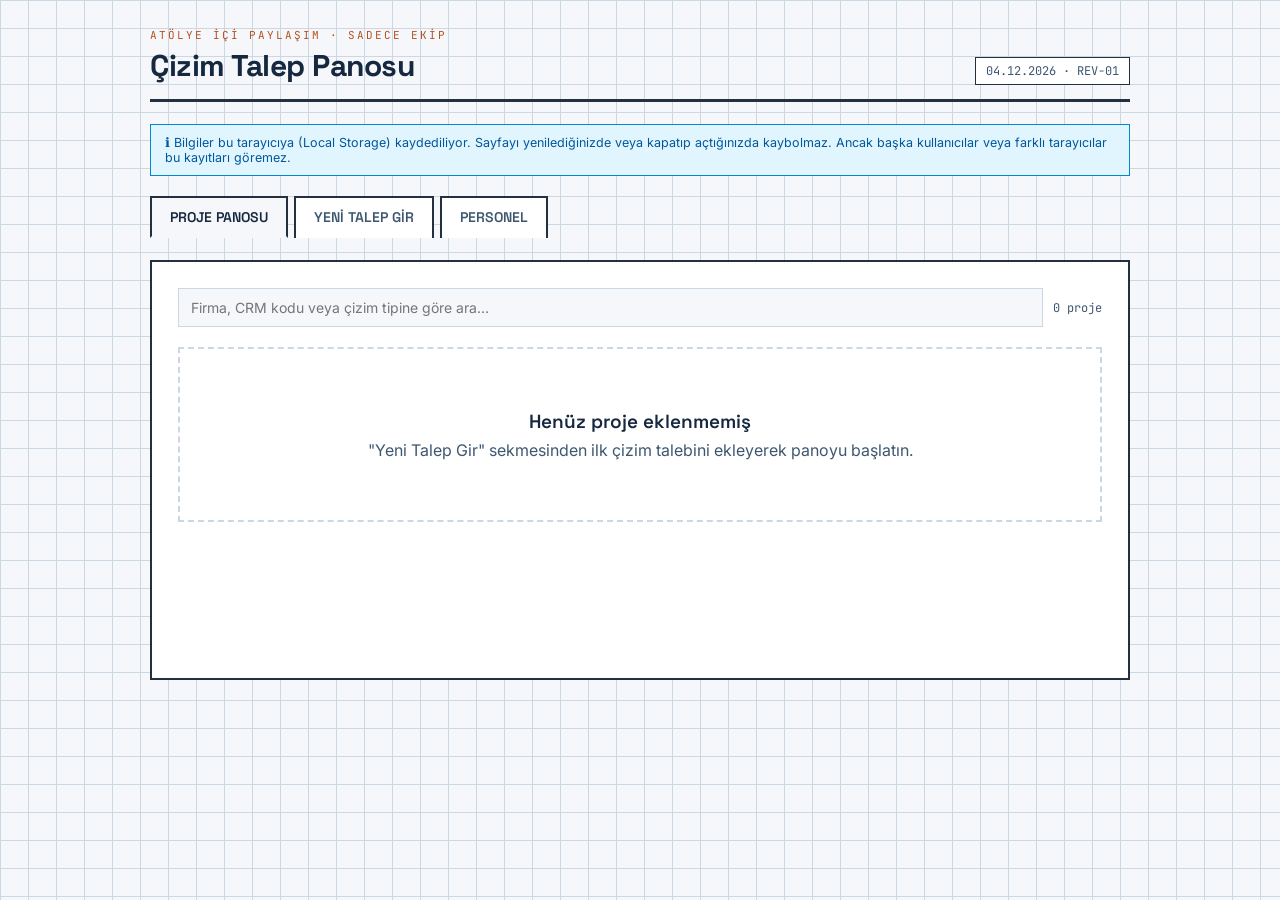
<file: mimari-talep-panosu (1).html>
<!DOCTYPE html>
<html lang="tr">
<head>
<meta charset="UTF-8">
<title>Çizim Talep Panosu</title>
<link rel="preconnect" href="https://fonts.googleapis.com">
<link href="https://fonts.googleapis.com/css2?family=Space+Grotesk:wght@400;500;600;700&family=JetBrains+Mono:wght@400;500;700&family=Inter:wght@400;500;600&display=swap" rel="stylesheet">
<style>
  :root{
    --paper:#F5F7FA;
    --grid-line:#CBD8E4;
    --ink:#16283F;
    --ink-soft:#3E5771;
    --accent:#D9662C;
    --accent-dark:#B8501F;
    --tape:#E8B33D;
    --line:#22303F;
    --success:#3E7A57;
    --card-bg:#FFFFFF;
    --danger:#B23A32;
  }
  *{box-sizing:border-box;}
  body{
    margin:0;
    font-family:'Inter',sans-serif;
    color:var(--ink);
    background:
      linear-gradient(var(--grid-line) 1px, transparent 1px) 0 0/28px 28px,
      linear-gradient(90deg, var(--grid-line) 1px, transparent 1px) 0 0/28px 28px,
      var(--paper);
    min-height:100vh;
    padding:28px 20px 60px;
  }
  .wrap{max-width:980px;margin:0 auto;}

  /* ---- HEADER ---- */
  header{
    display:flex;
    justify-content:space-between;
    align-items:flex-end;
    border-bottom:3px solid var(--line);
    padding-bottom:14px;
    margin-bottom:22px;
    flex-wrap:wrap;
    gap:10px;
  }
  .brand-eyebrow{
    font-family:'JetBrains Mono',monospace;
    font-size:11px;
    letter-spacing:2px;
    color:var(--accent-dark);
    text-transform:uppercase;
    margin:0 0 4px;
  }
  h1{
    font-family:'Space Grotesk',sans-serif;
    font-size:30px;
    font-weight:700;
    margin:0;
    letter-spacing:-0.5px;
  }
  .rev-tag{
    font-family:'JetBrains Mono',monospace;
    font-size:12px;
    color:var(--ink-soft);
    border:1.5px solid var(--line);
    padding:5px 10px;
    background:#fff;
  }

  .storage-warning{
    font-family:'Inter',sans-serif;
    font-size:12.5px;
    color:#5c3a12;
    background:#FBEBD1;
    border:1.5px solid var(--tape);
    padding:10px 14px;
    margin-bottom:18px;
  }
  .storage-warning.hidden{display:none;}

  /* ---- TABS ---- */
  .tabs{display:flex;gap:6px;margin-bottom:24px;}
  .tab{
    font-family:'Space Grotesk',sans-serif;
    font-weight:600;
    font-size:14px;
    padding:10px 18px;
    background:#fff;
    border:2px solid var(--line);
    border-bottom:none;
    cursor:pointer;
    color:var(--ink-soft);
    position:relative;
    top:2px;
  }
  .tab.active{
    color:var(--ink);
    background:var(--paper);
    border-bottom:2px solid var(--paper);
  }
  .panel{
    border:2px solid var(--line);
    background:#fff;
    padding:26px;
    min-height:420px;
  }
  .hidden{display:none;}

  /* ---- SEARCH BAR ---- */
  .toolbar{
    display:flex;
    gap:10px;
    margin-bottom:20px;
    flex-wrap:wrap;
    align-items:center;
  }
  .toolbar input{
    flex:1;
    min-width:200px;
    font-family:'Inter',sans-serif;
    font-size:14px;
    padding:10px 12px;
    border:1.5px solid var(--grid-line);
    background:var(--paper);
  }
  .toolbar input:focus{outline:2px solid var(--accent);outline-offset:1px;}
  .count-pill{
    font-family:'JetBrains Mono',monospace;
    font-size:12px;
    color:var(--ink-soft);
    white-space:nowrap;
  }

  /* ---- PROJECT GRID ---- */
  .grid{
    display:grid;
    grid-template-columns:repeat(auto-fill,minmax(240px,1fr));
    gap:16px;
  }
  .card{
    border:1.5px solid var(--line);
    background:var(--card-bg);
    position:relative;
    animation:rise .35s ease both;
    transition:transform .15s ease, box-shadow .15s ease;
    cursor:pointer;
  }
  .card:hover{transform:translateY(-3px);box-shadow:4px 6px 0 var(--grid-line);}
  .card:hover .card-company{text-decoration:underline;text-decoration-color:var(--grid-line);}

  .board-section{margin-bottom:30px;}
  .board-section:last-child{margin-bottom:0;}
  .board-section-head{
    display:flex;
    align-items:baseline;
    gap:10px;
    border-bottom:2px solid var(--line);
    padding-bottom:8px;
    margin-bottom:14px;
  }
  .board-section-title{
    font-family:'Space Grotesk',sans-serif;
    font-weight:700;
    font-size:16px;
    letter-spacing:0.2px;
  }
  .board-section-count{
    font-family:'JetBrains Mono',monospace;
    font-size:12px;
    color:var(--ink-soft);
  }
  .empty-state.small{
    padding:24px 16px;
    font-size:13px;
  }

  .btn-cancel-edit{
    font-family:'Space Grotesk',sans-serif;
    font-weight:700;
    font-size:14px;
    background:#fff;
    color:var(--ink);
    border:1.5px solid var(--line);
    padding:11px 20px;
    cursor:pointer;
  }
  .btn-cancel-edit:hover{background:var(--paper);}
  .btn-cancel-edit.hidden{display:none;}
  @keyframes rise{from{opacity:0;transform:translateY(6px);}to{opacity:1;transform:translateY(0);}}
  .card-head{
    background:var(--ink);
    color:#fff;
    padding:8px 12px;
    display:flex;
    justify-content:space-between;
    align-items:center;
  }
  .card-crm{
    font-family:'JetBrains Mono',monospace;
    font-weight:700;
    font-size:14px;
    letter-spacing:0.5px;
  }
  .card-del{
    background:none;border:none;color:#e9c9bd;cursor:pointer;font-size:15px;line-height:1;padding:2px 4px;
  }
  .card-del:hover{color:#fff;}
  .card-body{padding:12px 12px 14px;}
  .card-company{
    font-family:'Space Grotesk',sans-serif;
    font-weight:600;
    font-size:15px;
    margin:0 0 8px;
  }
  .card-row{
    display:flex;
    justify-content:space-between;
    font-size:12.5px;
    color:var(--ink-soft);
    border-top:1px dashed var(--grid-line);
    padding:5px 0;
  }
  .card-row b{
    font-family:'JetBrains Mono',monospace;
    color:var(--ink);
    font-weight:700;
  }
  .card-type{
    display:inline-block;
    margin-top:8px;
    font-size:11.5px;
    background:var(--tape);
    color:#3a2a05;
    padding:3px 8px;
    font-family:'JetBrains Mono',monospace;
    font-weight:700;
  }
  .empty-state{
    text-align:center;
    padding:60px 20px;
    color:var(--ink-soft);
    border:2px dashed var(--grid-line);
  }
  .empty-state .big{font-family:'Space Grotesk',sans-serif;font-size:19px;color:var(--ink);margin-bottom:6px;font-weight:600;}

  /* ---- STATUS BADGE ---- */
  .status-badge{
    font-family:'JetBrains Mono',monospace;
    font-size:10.5px;
    font-weight:700;
    letter-spacing:0.5px;
    padding:3px 7px;
    cursor:pointer;
    border:none;
    text-transform:uppercase;
  }
  .status-badge.bekliyor{background:var(--accent);color:#fff;}
  .status-badge.yapildi{background:var(--success);color:#fff;}
  .status-badge:hover{filter:brightness(1.08);}

  /* ---- PERSONNEL PANEL ---- */
  .panel-lead{
    font-size:13.5px;
    color:var(--ink-soft);
    margin:0 0 18px;
    max-width:560px;
    line-height:1.5;
  }
  .personnel-add-row{
    display:flex;
    gap:10px;
    margin-bottom:22px;
    max-width:480px;
  }
  .personnel-add-row input{
    flex:1;
    font-family:'Inter',sans-serif;
    font-size:14px;
    padding:10px 12px;
    border:1.5px solid var(--grid-line);
    background:var(--paper);
  }
  .personnel-add-row input:focus{outline:2px solid var(--accent);outline-offset:1px;}
  .personnel-add-row button{
    font-family:'Space Grotesk',sans-serif;
    font-weight:700;
    font-size:13.5px;
    background:var(--accent);
    color:#fff;
    border:none;
    padding:0 18px;
    cursor:pointer;
  }
  .personnel-add-row button:hover{background:var(--accent-dark);}
  .personnel-item{
    display:flex;
    align-items:center;
    gap:10px;
    padding:11px 4px;
    border-bottom:1px dashed var(--grid-line);
    max-width:560px;
  }
  .personnel-name{
    font-family:'Space Grotesk',sans-serif;
    font-weight:600;
    font-size:14.5px;
    flex:1;
  }
  .personnel-busy-tag{
    font-family:'JetBrains Mono',monospace;
    font-size:10.5px;
    font-weight:700;
    background:var(--tape);
    color:#3a2a05;
    padding:3px 7px;
    white-space:nowrap;
  }
  .personnel-del{
    background:none;
    border:none;
    color:var(--ink-soft);
    cursor:pointer;
    font-size:15px;
    line-height:1;
    padding:2px 6px;
  }
  .personnel-del:hover{color:var(--danger);}

  .employee-warning{
    margin-top:8px;
    font-family:'Inter',sans-serif;
    font-size:12px;
    color:#8a4b0f;
    background:#FBEBD1;
    border:1.5px solid var(--tape);
    padding:7px 10px;
    line-height:1.4;
  }
  .employee-warning.hidden{display:none;}

  /* ---- TITLE BLOCK FORM ---- */
  .titleblock{
    border:3px solid var(--line);
    max-width:640px;
    margin:0 auto;
  }
  .tb-top{
    background:var(--ink);
    color:#fff;
    padding:12px 16px;
    font-family:'Space Grotesk',sans-serif;
    font-weight:700;
    font-size:16px;
    display:flex;
    justify-content:space-between;
    align-items:center;
  }
  .tb-top span{font-family:'JetBrains Mono',monospace;font-size:11px;font-weight:400;color:#cdd8e3;}
  .tb-grid{
    display:grid;
    grid-template-columns:1fr 1fr;
  }
  .cell{
    border-right:1.5px solid var(--line);
    border-bottom:1.5px solid var(--line);
    padding:12px 14px;
  }
  .cell.full{grid-column:1/3;}
  .cell:nth-child(2n){border-right:none;}
  .cell label{
    display:block;
    font-family:'JetBrains Mono',monospace;
    font-size:10.5px;
    letter-spacing:1.5px;
    text-transform:uppercase;
    color:var(--ink-soft);
    margin-bottom:6px;
  }
  .cell input, .cell textarea, .cell select{
    width:100%;
    border:none;
    background:transparent;
    font-family:'Space Grotesk',sans-serif;
    font-size:16px;
    color:var(--ink);
    padding:2px 0;
    border-bottom:1.5px solid transparent;
  }
  .cell input:focus, .cell textarea:focus, .cell select:focus{outline:none;border-bottom:1.5px solid var(--accent);}
  .cell.crm input{font-family:'JetBrains Mono',monospace;font-weight:700;letter-spacing:0.5px;}
  textarea{resize:vertical;min-height:44px;font-family:'Inter',sans-serif !important;font-size:13px !important;}

  .cell select{appearance:none;-webkit-appearance:none;cursor:pointer;}
  .select-wrap{position:relative;}
  .select-wrap:after{
    content:'▾';
    position:absolute;
    right:2px;top:0;
    color:var(--ink-soft);
    font-size:14px;
    pointer-events:none;
  }
  .add-firma-row{
    display:flex;
    gap:8px;
    margin-top:10px;
  }
  .add-firma-row.hidden{display:none;}
  .add-firma-row input{
    flex:1;
    font-family:'Inter',sans-serif;
    font-size:13.5px;
    padding:7px 9px;
    border:1.5px solid var(--grid-line);
    background:var(--paper);
    border-bottom:1.5px solid var(--grid-line) !important;
  }
  .add-firma-row input:focus{border-bottom:1.5px solid var(--accent) !important;}
  .add-firma-row button{
    font-family:'Space Grotesk',sans-serif;
    font-weight:600;
    font-size:12.5px;
    background:var(--ink);
    color:#fff;
    border:none;
    padding:0 14px;
    cursor:pointer;
  }
  .add-firma-row button:hover{background:var(--ink-soft);}

  .tb-actions{
    display:flex;
    justify-content:space-between;
    align-items:center;
    padding:14px 16px;
    gap:10px;
  }
  .hint{font-size:11.5px;color:var(--ink-soft);font-family:'JetBrains Mono',monospace;}
  .btn-submit{
    font-family:'Space Grotesk',sans-serif;
    font-weight:700;
    font-size:14px;
    background:var(--accent);
    color:#fff;
    border:none;
    padding:11px 22px;
    cursor:pointer;
    transition:background .15s ease;
  }
  .btn-submit:hover{background:var(--accent-dark);}
  .btn-submit:disabled{background:#c8b7a9;cursor:not-allowed;}

  .toast{
    position:fixed;
    bottom:22px;left:50%;
    transform:translateX(-50%);
    background:var(--ink);
    color:#fff;
    padding:11px 20px;
    font-family:'Space Grotesk',sans-serif;
    font-size:13.5px;
    font-weight:600;
    box-shadow:0 4px 14px rgba(0,0,0,.25);
    opacity:0;
    pointer-events:none;
    transition:opacity .25s ease, transform .25s ease;
  }
  .toast.show{opacity:1;transform:translateX(-50%) translateY(-4px);}
  .toast.err{background:var(--danger);}

  .field-err{color:var(--danger);font-size:11.5px;font-family:'JetBrains Mono',monospace;margin-top:4px;display:none;}
  .cell.invalid input, .cell.invalid select{border-bottom:1.5px solid var(--danger);}
  .cell.invalid .field-err{display:block;}

  @media (max-width:520px){
    .tb-grid{grid-template-columns:1fr;}
    .cell{border-right:none !important;}
  }
</style>
</head>
<body>
<div class="wrap">

  <header>
    <div>
      <p class="brand-eyebrow">Atölye içi paylaşım · Sadece ekip</p>
      <h1>Çizim Talep Panosu</h1>
    </div>
    <div class="rev-tag" id="revTag">— · —</div>
  </header>

  <div class="storage-warning hidden" id="storageWarning">
    ⚠ Bu görünümde paylaşımlı depolama bulunamadı — eklediğiniz kayıtlar yalnızca bu oturumda görünür, sayfa yenilenince veya başka biri açtığında kaybolur. Kalıcı ve paylaşımlı çalışması için bu sayfayı Claude sohbeti içinden (indirilen dosya olarak değil) kullanın.
  </div>

  <div class="tabs">
    <div class="tab active" data-tab="board">PROJE PANOSU</div>
    <div class="tab" data-tab="form">YENİ TALEP GİR</div>
    <div class="tab" data-tab="personnel">PERSONEL</div>
  </div>

  <!-- BOARD -->
  <div class="panel" id="panel-board">
    <div class="toolbar">
      <input id="searchInput" type="text" placeholder="Firma, CRM kodu veya çizim tipine göre ara…">
      <span class="count-pill" id="countPill">0 proje</span>
    </div>
    <div id="gridArea"></div>
  </div>

  <!-- FORM -->
  <div class="panel hidden" id="panel-form">
    <div class="titleblock">
      <div class="tb-top"><span id="tbTopTitle">ÇİZİM TALEP KİMLİK BLOĞU</span> <span id="dateNow"></span></div>
      <div class="tb-grid">
        <div class="cell full" id="cell-company">
          <label>Şube / Firma</label>
          <div class="select-wrap">
            <select id="selCompany">
              <optgroup label="AKSA ÇELİK AŞ Şubeleri" id="optgroupBranches"></optgroup>
              <optgroup label="Diğer Hizmet Verilen Firmalar" id="optgroupOther"></optgroup>
              <option value="__add__">+ Yeni Firma / Şube Ekle…</option>
            </select>
          </div>
          <div class="add-firma-row hidden" id="addFirmaRow">
            <input id="inpNewFirma" type="text" placeholder="Yeni firma / şube adı girin">
            <button type="button" id="btnAddFirma">Ekle</button>
          </div>
          <div class="field-err">Şube veya firma seçimi zorunludur.</div>
        </div>

        <div class="cell crm" id="cell-crm">
          <label>CRM Kodu</label>
          <input id="inpCrm" type="text" placeholder="26-00000">
          <div class="field-err">Format: YY-00000</div>
        </div>

        <div class="cell" id="cell-area">
          <label>Bina Kodu</label>
          <input id="inpBuildingCode" type="text" placeholder="örn. AK-500">
          <div class="field-err">Bina kodu zorunludur.</div>
        </div>

        <div class="cell full" id="cell-type">
          <label>Çizim / Proje Tipi</label>
          <div class="select-wrap">
            <select id="selType">
              <optgroup label="Standart Çizim Tipleri" id="optgroupTypesFixed"></optgroup>
              <optgroup label="Diğer Çizim Tipleri" id="optgroupTypesOther"></optgroup>
              <option value="__add__">+ Yeni Çizim Tipi Ekle…</option>
            </select>
          </div>
          <div class="add-firma-row hidden" id="addTypeRow">
            <input id="inpNewType" type="text" placeholder="Yeni çizim tipi girin">
            <button type="button" id="btnAddType">Ekle</button>
          </div>
          <div class="field-err">Çizim tipi seçimi zorunludur.</div>
        </div>

        <div class="cell" id="cell-employee">
          <label>Çizimi Alan Personel (opsiyonel)</label>
          <div class="select-wrap">
            <select id="selEmployee">
              <option value="">— Seçilmedi —</option>
            </select>
          </div>
          <div class="employee-warning hidden" id="employeeWarning"></div>
        </div>

        <div class="cell">
          <label>Talep Tarihi</label>
          <input id="inpDate" type="date">
        </div>

        <div class="cell full" id="cell-file">
          <label>Proje Çizim Dosyası (DWG, DXF, PDF vb. - Maks 2.5MB)</label>
          <div style="display:flex; gap:10px; align-items:center; flex-wrap:wrap;">
            <input id="inpFile" type="file" accept=".dwg,.dxf,.pdf,.zip,.rar,.png,.jpg,.jpeg" style="font-size:13px;">
            <button type="button" id="btnRemoveFile" class="btn-cancel-edit hidden" style="padding:5px 12px; font-size:12px; height:auto; font-family:'Space Grotesk',sans-serif;">Dosyayı Kaldır</button>
          </div>
          <div id="fileStatus" class="hint" style="margin-top:5px; font-family:'JetBrains Mono',monospace;"></div>
        </div>

        <div class="cell full">
          <label>Not (opsiyonel)</label>
          <textarea id="inpNotes" rows="2" placeholder="Ek açıklama, revizyon notu vb."></textarea>
        </div>
      </div>
      <div class="tb-actions">
        <span class="hint" id="nextCodeHint">sıradaki kod: —</span>
        <div style="display:flex;gap:10px;">
          <button class="btn-cancel-edit hidden" id="btnCancelEdit" type="button">İptal</button>
          <button class="btn-submit" id="btnSubmit">Listeye Ekle</button>
        </div>
      </div>
    </div>
  </div>

  <!-- PERSONNEL -->
  <div class="panel hidden" id="panel-personnel">
    <p class="panel-lead">Ekipteki personeli buradan ekleyip çıkarabilirsiniz. Eklenen isimler, talep formundaki "Çizimi Alan Personel" listesinde seçilebilir hale gelir.</p>
    <div class="personnel-add-row">
      <input id="inpNewPersonnel" type="text" placeholder="Personel adı soyadı girin">
      <button type="button" id="btnAddPersonnel">Personel Ekle</button>
    </div>
    <div id="personnelList"></div>
  </div>

</div>

<div class="toast" id="toast"></div>

<script>
(function(){
  const STORAGE_KEY = 'mimari-projeler-listesi';
  const STORAGE_KEY_FIRMS = 'sube-firma-listesi';
  const STORAGE_KEY_TYPES = 'cizim-tipi-listesi';
  const STORAGE_KEY_PERSONNEL = 'personel-listesi';
  const FIXED_BRANCHES = ['SİVAS','ANKARA','YOZGAT','KAYSERİ','ERZİNCAN','ESKİŞEHİR','BOLU','SAKARYA','BİLECİK'];
  const FIXED_TYPES = ['Hafif Çelik Konut Planı','Çift Katlı Hafif Çelik Konut Planı','Prefabrik Konut Planı','Çift Katlı Prefabrik Konut Planı'];
  let projects = [];
  let otherFirms = [];
  let otherTypes = [];
  let personnelList = [];
  let loaded = false;
  let editingProjectId = null;
  let attachedFile = null;

  function formatBytes(bytes) {
    if (!bytes) return '0 B';
    const k = 1024;
    const sizes = ['B', 'KB', 'MB'];
    const i = Math.floor(Math.log(bytes) / Math.log(k));
    return parseFloat((bytes / Math.pow(k, i)).toFixed(1)) + ' ' + sizes[i];
  }

  const $ = (id) => document.getElementById(id);
  const gridArea = $('gridArea');
  const countPill = $('countPill');
  const searchInput = $('searchInput');
  const toast = $('toast');

  function showToast(msg, isErr){
    toast.textContent = msg;
    toast.className = 'toast show' + (isErr ? ' err' : '');
    setTimeout(()=> toast.className = 'toast', 2200);
  }

  function todayISO(){
    const d = new Date();
    return d.toISOString().slice(0,10);
  }
  
  function storageAvailable(){
    try {
      return typeof window !== 'undefined' && (
        (!!window.storage && typeof window.storage.get === 'function' && typeof window.storage.set === 'function')
        || (!!window.localStorage && typeof window.localStorage.getItem === 'function')
      );
    } catch(e) {
      return false;
    }
  }

  async function getStorageItem(key) {
    try {
      if (window.storage && typeof window.storage.get === 'function') {
        const res = await window.storage.get(key, true);
        return res && res.value ? res.value : null;
      }
      if (window.localStorage) {
        return window.localStorage.getItem(key);
      }
    } catch(e) {
      console.warn("Storage read error:", e);
    }
    return null;
  }

  async function setStorageItem(key, value) {
    try {
      if (window.storage && typeof window.storage.set === 'function') {
        return await window.storage.set(key, value, true);
      }
      if (window.localStorage) {
        window.localStorage.setItem(key, value);
        return true;
      }
    } catch(e) {
      console.warn("Storage write error:", e);
    }
    return false;
  }

  function fmtDate(iso){
    if(!iso) return '—';
    const [y,m,d] = iso.split('-');
    return `${d}.${m}.${y}`;
  }

  // ---- storage ----
  async function loadProjects(){
    if(!storageAvailable()){
      projects = [];
      loaded = true;
      renderGrid();
      updateNextCodeHint();
      renderPersonnelPanel();
      checkEmployeeWarning();
      return;
    }
    try{
      const val = await getStorageItem(STORAGE_KEY);
      const parsed = val ? JSON.parse(val) : [];
      projects = Array.isArray(parsed) ? parsed : [];
    }catch(e){
      projects = [];
    }
    loaded = true;
    renderGrid();
    updateNextCodeHint();
    renderPersonnelPanel();
    checkEmployeeWarning();
  }

  async function saveProjects(){
    if(!storageAvailable()) return true;
    try{
      const res = await setStorageItem(STORAGE_KEY, JSON.stringify(projects));
      if(!res){ showToast('Kaydetme başarısız oldu, tekrar deneyin.', true); return false; }
      return true;
    }catch(e){
      showToast('Depolama hatası: kaydedilemedi.', true);
      return false;
    }
  }

  // ---- şube / firma listesi ----
  async function loadFirms(){
    if(!storageAvailable()){
      otherFirms = [];
      renderCompanyOptions();
      return;
    }
    try{
      const val = await getStorageItem(STORAGE_KEY_FIRMS);
      const parsed = val ? JSON.parse(val) : [];
      otherFirms = Array.isArray(parsed) ? parsed : [];
    }catch(e){
      otherFirms = [];
    }
    renderCompanyOptions();
  }

  async function saveFirms(){
    if(!storageAvailable()) return true;
    try{
      const res = await setStorageItem(STORAGE_KEY_FIRMS, JSON.stringify(otherFirms));
      if(!res){ showToast('Firma listesi kaydedilemedi.', true); return false; }
      return true;
    }catch(e){
      showToast('Depolama hatası: firma eklenemedi.', true);
      return false;
    }
  }

  function renderCompanyOptions(selectedValue){
    const branchGroup = $('optgroupBranches');
    const otherGroup = $('optgroupOther');
    branchGroup.innerHTML = FIXED_BRANCHES.map(c=>{
      const v = `AKSA ÇELİK AŞ - ${c}`;
      return `<option value="${esc(v)}">${esc(v)}</option>`;
    }).join('');
    otherGroup.innerHTML = otherFirms.map(f => `<option value="${esc(f)}">${esc(f)}</option>`).join('');
    otherGroup.style.display = otherFirms.length ? '' : 'none';
    const sel = $('selCompany');
    if(selectedValue){
      sel.value = selectedValue;
    } else if(sel.value === '' ){
      sel.selectedIndex = 0;
    }
  }

  function isDuplicateFirm(val){
    const lower = val.toLowerCase();
    return otherFirms.some(f => f.toLowerCase() === lower)
      || FIXED_BRANCHES.some(c => `aksa çelik aş - ${c}`.toLowerCase() === lower);
  }

  async function addNewFirma(){
    const val = $('inpNewFirma').value.trim();
    if(!val){
      showToast('Firma / şube adı boş olamaz.', true);
      return;
    }
    if(isDuplicateFirm(val)){
      showToast('Bu firma / şube zaten listede mevcut.', true);
      renderCompanyOptions(val);
      $('addFirmaRow').classList.add('hidden');
      $('inpNewFirma').value = '';
      return;
    }
    otherFirms.push(val);
    renderCompanyOptions(val);
    $('inpNewFirma').value = '';
    $('addFirmaRow').classList.add('hidden');
    const ok = await saveFirms();
    if(ok) showToast('Yeni firma / şube eklendi: ' + val);
  }

  // ---- çizim / proje tipi listesi ----
  async function loadTypes(){
    if(!storageAvailable()){
      otherTypes = [];
      renderTypeOptions();
      return;
    }
    try{
      const val = await getStorageItem(STORAGE_KEY_TYPES);
      const parsed = val ? JSON.parse(val) : [];
      otherTypes = Array.isArray(parsed) ? parsed : [];
    }catch(e){
      otherTypes = [];
    }
    renderTypeOptions();
  }

  async function saveTypes(){
    if(!storageAvailable()) return true;
    try{
      const res = await setStorageItem(STORAGE_KEY_TYPES, JSON.stringify(otherTypes));
      if(!res){ showToast('Çizim tipi listesi kaydedilemedi.', true); return false; }
      return true;
    }catch(e){
      showToast('Depolama hatası: çizim tipi eklenemedi.', true);
      return false;
    }
  }

  function renderTypeOptions(selectedValue){
    const fixedGroup = $('optgroupTypesFixed');
    const otherGroup = $('optgroupTypesOther');
    fixedGroup.innerHTML = FIXED_TYPES.map(t => `<option value="${esc(t)}">${esc(t)}</option>`).join('');
    otherGroup.innerHTML = otherTypes.map(t => `<option value="${esc(t)}">${esc(t)}</option>`).join('');
    otherGroup.style.display = otherTypes.length ? '' : 'none';
    const sel = $('selType');
    if(selectedValue){
      sel.value = selectedValue;
    } else if(sel.value === ''){
      sel.selectedIndex = 0;
    }
  }

  function isDuplicateType(val){
    const lower = val.toLowerCase();
    return otherTypes.some(t => t.toLowerCase() === lower)
      || FIXED_TYPES.some(t => t.toLowerCase() === lower);
  }

  async function addNewType(){
    const val = $('inpNewType').value.trim();
    if(!val){
      showToast('Çizim tipi boş olamaz.', true);
      return;
    }
    if(isDuplicateType(val)){
      showToast('Bu çizim tipi zaten listede mevcut.', true);
      renderTypeOptions(val);
      $('addTypeRow').classList.add('hidden');
      $('inpNewType').value = '';
      return;
    }
    otherTypes.push(val);
    renderTypeOptions(val);
    $('inpNewType').value = '';
    $('addTypeRow').classList.add('hidden');
    const ok = await saveTypes();
    if(ok) showToast('Yeni çizim tipi eklendi: ' + val);
  }

  // ---- personel listesi ----
  async function loadPersonnel(){
    if(!storageAvailable()){
      personnelList = [];
      renderEmployeeOptions();
      renderPersonnelPanel();
      return;
    }
    try{
      const val = await getStorageItem(STORAGE_KEY_PERSONNEL);
      const parsed = val ? JSON.parse(val) : [];
      personnelList = Array.isArray(parsed) ? parsed : [];
    }catch(e){
      personnelList = [];
    }
    renderEmployeeOptions();
    renderPersonnelPanel();
  }

  async function savePersonnel(){
    if(!storageAvailable()) return true;
    try{
      const res = await setStorageItem(STORAGE_KEY_PERSONNEL, JSON.stringify(personnelList));
      if(!res){ showToast('Personel listesi kaydedilemedi.', true); return false; }
      return true;
    }catch(e){
      showToast('Depolama hatası: personel kaydedilemedi.', true);
      return false;
    }
  }

  function isDuplicatePersonnel(val){
    const lower = val.toLowerCase();
    return personnelList.some(p => p.toLowerCase() === lower);
  }

  function hasActiveJob(name){
    if(!name) return false;
    const lower = name.trim().toLowerCase();
    return projects.some(p => (p.employee||'').trim().toLowerCase() === lower && (p.status||'Bekliyor') === 'Bekliyor');
  }

  function activeJobOf(name){
    if(!name) return null;
    const lower = name.trim().toLowerCase();
    return projects.find(p => (p.employee||'').trim().toLowerCase() === lower && (p.status||'Bekliyor') === 'Bekliyor') || null;
  }

  function renderEmployeeOptions(selectedValue){
    const sel = $('selEmployee');
    const current = selectedValue !== undefined ? selectedValue : sel.value;
    sel.innerHTML = '<option value="">— Seçilmedi —</option>' +
      personnelList.map(p => `<option value="${esc(p)}">${esc(p)}</option>`).join('');
    sel.value = current || '';
    if(sel.value !== (current || '')) sel.value = '';
  }

  function renderPersonnelPanel(){
    const list = $('personnelList');
    if(personnelList.length === 0){
      list.innerHTML = `<div class="empty-state"><div class="big">Henüz personel eklenmemiş</div>Yukarıdaki alandan ilk personeli ekleyerek başlayın.</div>`;
      return;
    }
    const sorted = [...personnelList].sort((a,b)=> a.localeCompare(b,'tr'));
    list.innerHTML = sorted.map(name=>{
      const job = activeJobOf(name);
      const tag = job ? `<span class="personnel-busy-tag">AKTİF İŞ: ${esc(job.crmCode)}</span>` : '';
      return `<div class="personnel-item">
        <span class="personnel-name">${esc(name)}</span>
        ${tag}
        <button class="personnel-del" data-persondel="${esc(name)}" title="Personeli sil">✕</button>
      </div>`;
    }).join('');
    list.querySelectorAll('[data-persondel]').forEach(btn=>{
      btn.addEventListener('click', ()=> removePersonnel(btn.dataset.persondel));
    });
  }

  async function addPersonnel(){
    const val = $('inpNewPersonnel').value.trim();
    if(!val){
      showToast('Personel adı boş olamaz.', true);
      return;
    }
    if(isDuplicatePersonnel(val)){
      showToast('Bu personel zaten listede mevcut.', true);
      return;
    }
    personnelList.push(val);
    $('inpNewPersonnel').value = '';
    renderPersonnelPanel();
    renderEmployeeOptions();
    const ok = await savePersonnel();
    if(ok) showToast('Personel eklendi: ' + val);
  }

  async function removePersonnel(name){
    const job = activeJobOf(name);
    const msg = job
      ? `"${name}" adlı personelin şu anda bekleyen bir işi var (CRM: ${job.crmCode}). Yine de listeden silmek istiyor musunuz?`
      : `"${name}" adlı personeli listeden silmek istediğinize emin misiniz?`;
    if(!confirm(msg)) return;
    personnelList = personnelList.filter(p => p !== name);
    renderPersonnelPanel();
    renderEmployeeOptions();
    checkEmployeeWarning();
    const ok = await savePersonnel();
    if(ok) showToast('Personel silindi: ' + name);
  }

  function checkEmployeeWarning(){
    const name = $('selEmployee').value.trim();
    const warnBox = $('employeeWarning');
    const job = name ? activeJobOf(name) : null;
    if(job){
      warnBox.textContent = `⚠ ${name} adlı personel bekleyen bir iş almıştır (CRM: ${job.crmCode} — ${job.company}).`;
      warnBox.classList.remove('hidden');
    } else {
      warnBox.classList.add('hidden');
    }
  }

  // ---- CRM code suggestion ----
  function suggestNextCrm(){
    const yy = String(new Date().getFullYear()).slice(-2);
    let maxSeq = 0;
    projects.forEach(p=>{
      const m = /^(\d{2})-(\d{5})$/.exec((p.crmCode||'').trim());
      if(m && m[1] === yy){
        const seq = parseInt(m[2],10);
        if(seq > maxSeq) maxSeq = seq;
      }
    });
    const next = String(maxSeq+1).padStart(5,'0');
    return `${yy}-${next}`;
  }

  function updateNextCodeHint(){
    $('nextCodeHint').textContent = 'sıradaki kod: ' + suggestNextCrm();
  }

  // ---- rendering ----
  function renderGrid(){
    const q = (searchInput.value || '').trim().toLowerCase();
    const filtered = projects
      .filter(p=>{
        if(!q) return true;
        return (p.company||'').toLowerCase().includes(q)
          || (p.crmCode||'').toLowerCase().includes(q)
          || (p.buildingCode||'').toLowerCase().includes(q)
          || (p.projectType||'').toLowerCase().includes(q);
      })
      .sort((a,b)=> (b.crmCode||'').localeCompare(a.crmCode||''));

    countPill.textContent = `${filtered.length} proje${projects.length!==filtered.length ? ` (toplam ${projects.length})` : ''}`;

    if(!loaded){
      gridArea.innerHTML = `<div class="empty-state"><div class="big">Yükleniyor…</div>Proje listesi getiriliyor.</div>`;
      return;
    }

    if(filtered.length === 0){
      gridArea.innerHTML = projects.length === 0
        ? `<div class="empty-state"><div class="big">Henüz proje eklenmemiş</div>"Yeni Talep Gir" sekmesinden ilk çizim talebini ekleyerek panoyu başlatın.</div>`
        : `<div class="empty-state"><div class="big">Sonuç bulunamadı</div>Arama kriterlerinizi kontrol edin.</div>`;
      return;
    }

    const bekleyen = filtered.filter(p => (p.status||'Bekliyor') === 'Bekliyor');
    const yapilan = filtered.filter(p => (p.status||'Bekliyor') === 'Yapıldı');

    gridArea.innerHTML = `
      <div class="board-section">
        <div class="board-section-head">
          <span class="board-section-title">Devam Eden İşler</span>
          <span class="board-section-count">${bekleyen.length}</span>
        </div>
        ${bekleyen.length
          ? `<div class="grid">${bekleyen.map(cardHtml).join('')}</div>`
          : `<div class="empty-state small">Devam eden iş yok.</div>`}
      </div>
      <div class="board-section">
        <div class="board-section-head">
          <span class="board-section-title">Yapılan İşler</span>
          <span class="board-section-count">${yapilan.length}</span>
        </div>
        ${yapilan.length
          ? `<div class="grid">${yapilan.map(cardHtml).join('')}</div>`
          : `<div class="empty-state small">Henüz tamamlanan iş yok.</div>`}
      </div>
    `;

    filtered.forEach(p=>{
      const card = document.querySelector(`[data-card="${p.id}"]`);
      if(card) card.addEventListener('click', ()=> startEditProject(p.id));
      const btn = document.querySelector(`[data-del="${p.id}"]`);
      if(btn) btn.addEventListener('click', (e)=>{ e.stopPropagation(); deleteProject(p.id); });
      const toggleBtn = document.querySelector(`[data-toggle="${p.id}"]`);
      if(toggleBtn) toggleBtn.addEventListener('click', (e)=>{ e.stopPropagation(); toggleStatus(p.id); });
    });
  }

  function esc(s){
    return String(s ?? '').replace(/[&<>"']/g, c => ({'&':'&amp;','<':'&lt;','>':'&gt;','"':'&quot;',"'":'&#39;'}[c]));
  }

  function cardHtml(p){
    const status = p.status || 'Bekliyor';
    const statusClass = status === 'Yapıldı' ? 'yapildi' : 'bekliyor';
    return `
      <div class="card" data-card="${p.id}">
        <div class="card-head">
          <span class="card-crm">${esc(p.crmCode)}</span>
          <div style="display:flex;align-items:center;gap:8px;">
            <button class="status-badge ${statusClass}" data-toggle="${p.id}" title="Durumu değiştir">${esc(status)}</button>
            <button class="card-del" data-del="${p.id}" title="Kaydı sil">✕</button>
          </div>
        </div>
        <div class="card-body">
          <p class="card-company">${esc(p.company)}</p>
          <div class="card-row"><span>Bina Kodu</span><b>${esc(p.buildingCode || p.areaM2)}</b></div>
          <div class="card-row"><span>Personel</span><b>${esc(p.employee) || '—'}</b></div>
          <div class="card-row"><span>Tarih</span><b>${fmtDate(p.date)}</b></div>
          ${p.notes ? `<div class="card-row"><span>Not</span><b style="font-family:'Inter',sans-serif;font-weight:500;">${esc(p.notes)}</b></div>` : ''}
          ${p.fileName && p.fileData ? `
            <div class="card-row" style="background:#e8f0fe; padding:6px 8px; border-radius:4px; margin-top:8px;">
              <span>Dosya</span>
              <a href="${p.fileData}" download="${esc(p.fileName)}" style="color:#1a73e8; font-weight:700; text-decoration:none; display:inline-flex; align-items:center; gap:4px; max-width:140px; overflow:hidden; text-overflow:ellipsis; white-space:nowrap;" onclick="event.stopPropagation();" title="${esc(p.fileName)}">
                📁 ${esc(p.fileName)} (${formatBytes(p.fileSize)})
              </a>
            </div>
          ` : ''}
          <span class="card-type">${esc(p.projectType)}</span>
        </div>
      </div>`;
  }

  function startEditProject(id){
    const p = projects.find(pr => pr.id === id);
    if(!p) return;
    editingProjectId = id;
    
    // Fill company
    const baseCompany = p.company.replace('AKSA ÇELİK AŞ - ', '');
    if (!FIXED_BRANCHES.includes(baseCompany) && !otherFirms.includes(p.company)) {
      otherFirms.push(p.company);
      renderCompanyOptions(p.company);
    } else {
      renderCompanyOptions(p.company);
    }
    
    $('inpCrm').value = p.crmCode || '';
    $('inpBuildingCode').value = p.buildingCode || '';
    
    // Fill type
    if (!FIXED_TYPES.includes(p.projectType) && !otherTypes.includes(p.projectType)) {
      otherTypes.push(p.projectType);
      renderTypeOptions(p.projectType);
    } else {
      renderTypeOptions(p.projectType);
    }
    
    $('selEmployee').value = p.employee || '';
    $('inpDate').value = p.date || todayISO();
    $('inpNotes').value = p.notes || '';
    
    // Handle attached file
    if (p.fileName && p.fileData) {
      attachedFile = {
        name: p.fileName,
        size: p.fileSize,
        data: p.fileData
      };
      $('fileStatus').textContent = `Yüklü: ${p.fileName} (${formatBytes(p.fileSize)})`;
      $('btnRemoveFile').classList.remove('hidden');
    } else {
      attachedFile = null;
      $('inpFile').value = '';
      $('fileStatus').textContent = '';
      $('btnRemoveFile').classList.add('hidden');
    }
    
    // Edit mode UI
    $('tbTopTitle').textContent = 'TALEBİ DÜZENLE';
    $('btnSubmit').textContent = 'Değişiklikleri Kaydet';
    $('btnCancelEdit').classList.remove('hidden');
    
    switchTab('form');
  }

  function cancelEdit(){
    resetForm();
    switchTab('board');
  }

  async function toggleStatus(id){
    const p = projects.find(pr => pr.id === id);
    if(!p) return;
    p.status = (p.status || 'Bekliyor') === 'Bekliyor' ? 'Yapıldı' : 'Bekliyor';
    renderGrid();
    renderPersonnelPanel();
    checkEmployeeWarning();
    const ok = await saveProjects();
    if(ok) showToast(p.status === 'Bekliyor' ? 'İş bekliyor olarak işaretlendi.' : 'İş yapıldı olarak işaretlendi.');
  }

  async function deleteProject(id){
    if(!confirm('Bu talebi listeden silmek istediğinize emin misiniz?')) return;
    projects = projects.filter(p=>p.id !== id);
    renderGrid();
    updateNextCodeHint();
    renderPersonnelPanel();
    checkEmployeeWarning();
    const ok = await saveProjects();
    if(ok) showToast('Kayıt silindi.');
  }

  // ---- form validation & submit ----
  function setInvalid(cellId, invalid){
    $(cellId).classList.toggle('invalid', invalid);
  }

  function validateForm(){
    let ok = true;
    const company = $('selCompany').value.trim();
    const companyInvalid = !company || company === '__add__';
    const crm = $('inpCrm').value.trim();
    const buildingCode = $('inpBuildingCode').value.trim();
    const type = $('selType').value.trim();
    const typeInvalid = !type || type === '__add__';

    setInvalid('cell-company', companyInvalid); if(companyInvalid) ok = false;
    setInvalid('cell-crm', !/^\d{2}-\d{5}$/.test(crm)); if(!/^\d{2}-\d{5}$/.test(crm)) ok = false;
    setInvalid('cell-area', !buildingCode); if(!buildingCode) ok = false;
    setInvalid('cell-type', typeInvalid); if(typeInvalid) ok = false;

    return ok;
  }

  async function submitForm(){
    if(!validateForm()){
      showToast('Lütfen işaretli alanları kontrol edin.', true);
      return;
    }
    const crm = $('inpCrm').value.trim();
    if(projects.some(p => p.crmCode === crm && p.id !== editingProjectId)){
      setInvalid('cell-crm', true);
      $('cell-crm').querySelector('.field-err').textContent = 'Bu CRM kodu zaten kayıtlı.';
      showToast('Bu CRM kodu zaten listede mevcut.', true);
      return;
    }

    $('btnSubmit').disabled = true;

    let ok = false;
    if (editingProjectId) {
      const p = projects.find(pr => pr.id === editingProjectId);
      if (p) {
        p.company = $('selCompany').value.trim();
        p.crmCode = crm;
        p.buildingCode = $('inpBuildingCode').value.trim();
        p.projectType = $('selType').value.trim();
        p.employee = $('selEmployee').value.trim();
        p.date = $('inpDate').value || todayISO();
        p.notes = $('inpNotes').value.trim();
        p.fileName = attachedFile ? attachedFile.name : null;
        p.fileSize = attachedFile ? attachedFile.size : null;
        p.fileData = attachedFile ? attachedFile.data : null;
        ok = await saveProjects();
      }
    } else {
      const entry = {
        id: Date.now().toString(36) + Math.random().toString(36).slice(2,6),
        company: $('selCompany').value.trim(),
        crmCode: crm,
        buildingCode: $('inpBuildingCode').value.trim(),
        projectType: $('selType').value.trim(),
        employee: $('selEmployee').value.trim(),
        status: 'Bekliyor',
        date: $('inpDate').value || todayISO(),
        notes: $('inpNotes').value.trim(),
        fileName: attachedFile ? attachedFile.name : null,
        fileSize: attachedFile ? attachedFile.size : null,
        fileData: attachedFile ? attachedFile.data : null
      };
      projects.push(entry);
      ok = await saveProjects();
      if (!ok) {
        projects = projects.filter(p => p.id !== entry.id);
      }
    }
    
    $('btnSubmit').disabled = false;

    if(ok){
      showToast(editingProjectId ? 'Değişiklikler kaydedildi.' : 'Talep listeye eklendi: ' + crm);
      resetForm();
      renderGrid();
      updateNextCodeHint();
      renderPersonnelPanel();
      switchTab('board');
    }
  }

  function resetForm(){
    editingProjectId = null;
    attachedFile = null;
    $('inpFile').value = '';
    $('fileStatus').textContent = '';
    $('btnRemoveFile').classList.add('hidden');
    ['inpBuildingCode','inpNotes'].forEach(id => $(id).value = '');
    $('selCompany').selectedIndex = 0;
    $('addFirmaRow').classList.add('hidden');
    $('inpNewFirma').value = '';
    $('selType').selectedIndex = 0;
    $('addTypeRow').classList.add('hidden');
    $('inpNewType').value = '';
    $('selEmployee').value = '';
    $('employeeWarning').classList.add('hidden');
    $('inpDate').value = todayISO();
    $('inpCrm').value = suggestNextCrm();
    ['cell-company','cell-crm','cell-area','cell-type'].forEach(id => $(id).classList.remove('invalid'));
    $('cell-crm').querySelector('.field-err').textContent = 'Format: YY-00000';
    
    $('tbTopTitle').textContent = 'ÇİZİM TALEP KİMLİK BLOĞU';
    $('btnSubmit').textContent = 'Listeye Ekle';
    $('btnCancelEdit').classList.add('hidden');
  }

  // ---- tabs ----
  function switchTab(name){
    document.querySelectorAll('.tab').forEach(t => t.classList.toggle('active', t.dataset.tab === name));
    $('panel-board').classList.toggle('hidden', name !== 'board');
    $('panel-form').classList.toggle('hidden', name !== 'form');
    $('panel-personnel').classList.toggle('hidden', name !== 'personnel');
    if(name === 'form'){
      updateNextCodeHint();
      if(!$('inpCrm').value) $('inpCrm').value = suggestNextCrm();
      if(!$('inpDate').value) $('inpDate').value = todayISO();
      checkEmployeeWarning();
    }
    if(name === 'personnel'){
      renderPersonnelPanel();
    }
  }

  document.querySelectorAll('.tab').forEach(t=>{
    t.addEventListener('click', ()=> switchTab(t.dataset.tab));
  });

  searchInput.addEventListener('input', renderGrid);
  $('btnSubmit').addEventListener('click', submitForm);
  $('btnCancelEdit').addEventListener('click', cancelEdit);
  $('inpDate').value = todayISO();
  renderCompanyOptions();
  renderTypeOptions();

  $('selCompany').addEventListener('change', ()=>{
    if($('selCompany').value === '__add__'){
      $('addFirmaRow').classList.remove('hidden');
      $('inpNewFirma').focus();
    } else {
      $('addFirmaRow').classList.add('hidden');
      setInvalid('cell-company', false);
    }
  });
  $('btnAddFirma').addEventListener('click', addNewFirma);
  $('inpNewFirma').addEventListener('keydown', (e)=>{
    if(e.key === 'Enter'){ e.preventDefault(); addNewFirma(); }
  });

  $('selType').addEventListener('change', ()=>{
    if($('selType').value === '__add__'){
      $('addTypeRow').classList.remove('hidden');
      $('inpNewType').focus();
    } else {
      $('addTypeRow').classList.add('hidden');
      setInvalid('cell-type', false);
    }
  });
  $('btnAddType').addEventListener('click', addNewType);
  $('inpNewType').addEventListener('keydown', (e)=>{
    if(e.key === 'Enter'){ e.preventDefault(); addNewType(); }
  });

  $('selEmployee').addEventListener('change', checkEmployeeWarning);

  $('inpFile').addEventListener('change', (e) => {
    const file = e.target.files[0];
    if (!file) {
      attachedFile = null;
      $('fileStatus').textContent = '';
      $('btnRemoveFile').classList.add('hidden');
      return;
    }
    
    const maxSize = 2.5 * 1024 * 1024; 
    if (file.size > maxSize) {
      showToast('Dosya boyutu 2.5MB\'tan küçük olmalıdır. Büyük dosyalar yerel tarayıcı hafızasına kaydedilemez.', true);
      $('inpFile').value = '';
      attachedFile = null;
      $('fileStatus').textContent = '';
      $('btnRemoveFile').classList.add('hidden');
      return;
    }
    
    const reader = new FileReader();
    reader.onload = function(evt) {
      attachedFile = {
        name: file.name,
        size: file.size,
        data: evt.target.result
      };
      $('fileStatus').textContent = `Hazır: ${file.name} (${formatBytes(file.size)})`;
      $('btnRemoveFile').classList.remove('hidden');
    };
    reader.onerror = function() {
      showToast('Dosya okunurken hata oluştu.', true);
      $('inpFile').value = '';
      attachedFile = null;
      $('fileStatus').textContent = '';
      $('btnRemoveFile').classList.add('hidden');
    };
    reader.readAsDataURL(file);
  });

  $('btnRemoveFile').addEventListener('click', () => {
    $('inpFile').value = '';
    attachedFile = null;
    $('fileStatus').textContent = '';
    $('btnRemoveFile').classList.add('hidden');
  });

  $('btnAddPersonnel').addEventListener('click', addPersonnel);
  $('inpNewPersonnel').addEventListener('keydown', (e)=>{
    if(e.key === 'Enter'){ e.preventDefault(); addPersonnel(); }
  });

  const now = new Date();
  $('revTag').textContent = now.toLocaleDateString('tr-TR') + ' · REV-01';
  $('dateNow').textContent = now.toLocaleDateString('tr-TR');

  let hasCloudStorage = false;
  let hasLocalStorage = false;
  try {
    hasCloudStorage = typeof window !== 'undefined' && !!window.storage && typeof window.storage.get === 'function';
  } catch (e) {}
  try {
    hasLocalStorage = typeof window !== 'undefined' && !!window.localStorage;
  } catch (e) {}

  if (hasCloudStorage) {
    $('storageWarning').classList.add('hidden');
  } else if (hasLocalStorage) {
    $('storageWarning').textContent = 'ℹ Bilgiler bu tarayıcıya (Local Storage) kaydediliyor. Sayfayı yenilediğinizde veya kapatıp açtığınızda kaybolmaz. Ancak başka kullanıcılar veya farklı tarayıcılar bu kayıtları göremez.';
    $('storageWarning').style.background = '#e1f5fe';
    $('storageWarning').style.border = '1.5px solid #0288d1';
    $('storageWarning').style.color = '#01579b';
    $('storageWarning').classList.remove('hidden');
  } else {
    $('storageWarning').classList.remove('hidden');
  }

  loadFirms();
  loadTypes();
  loadPersonnel();
  loadProjects();
})();
</script>
</body>
</html>
</file>
